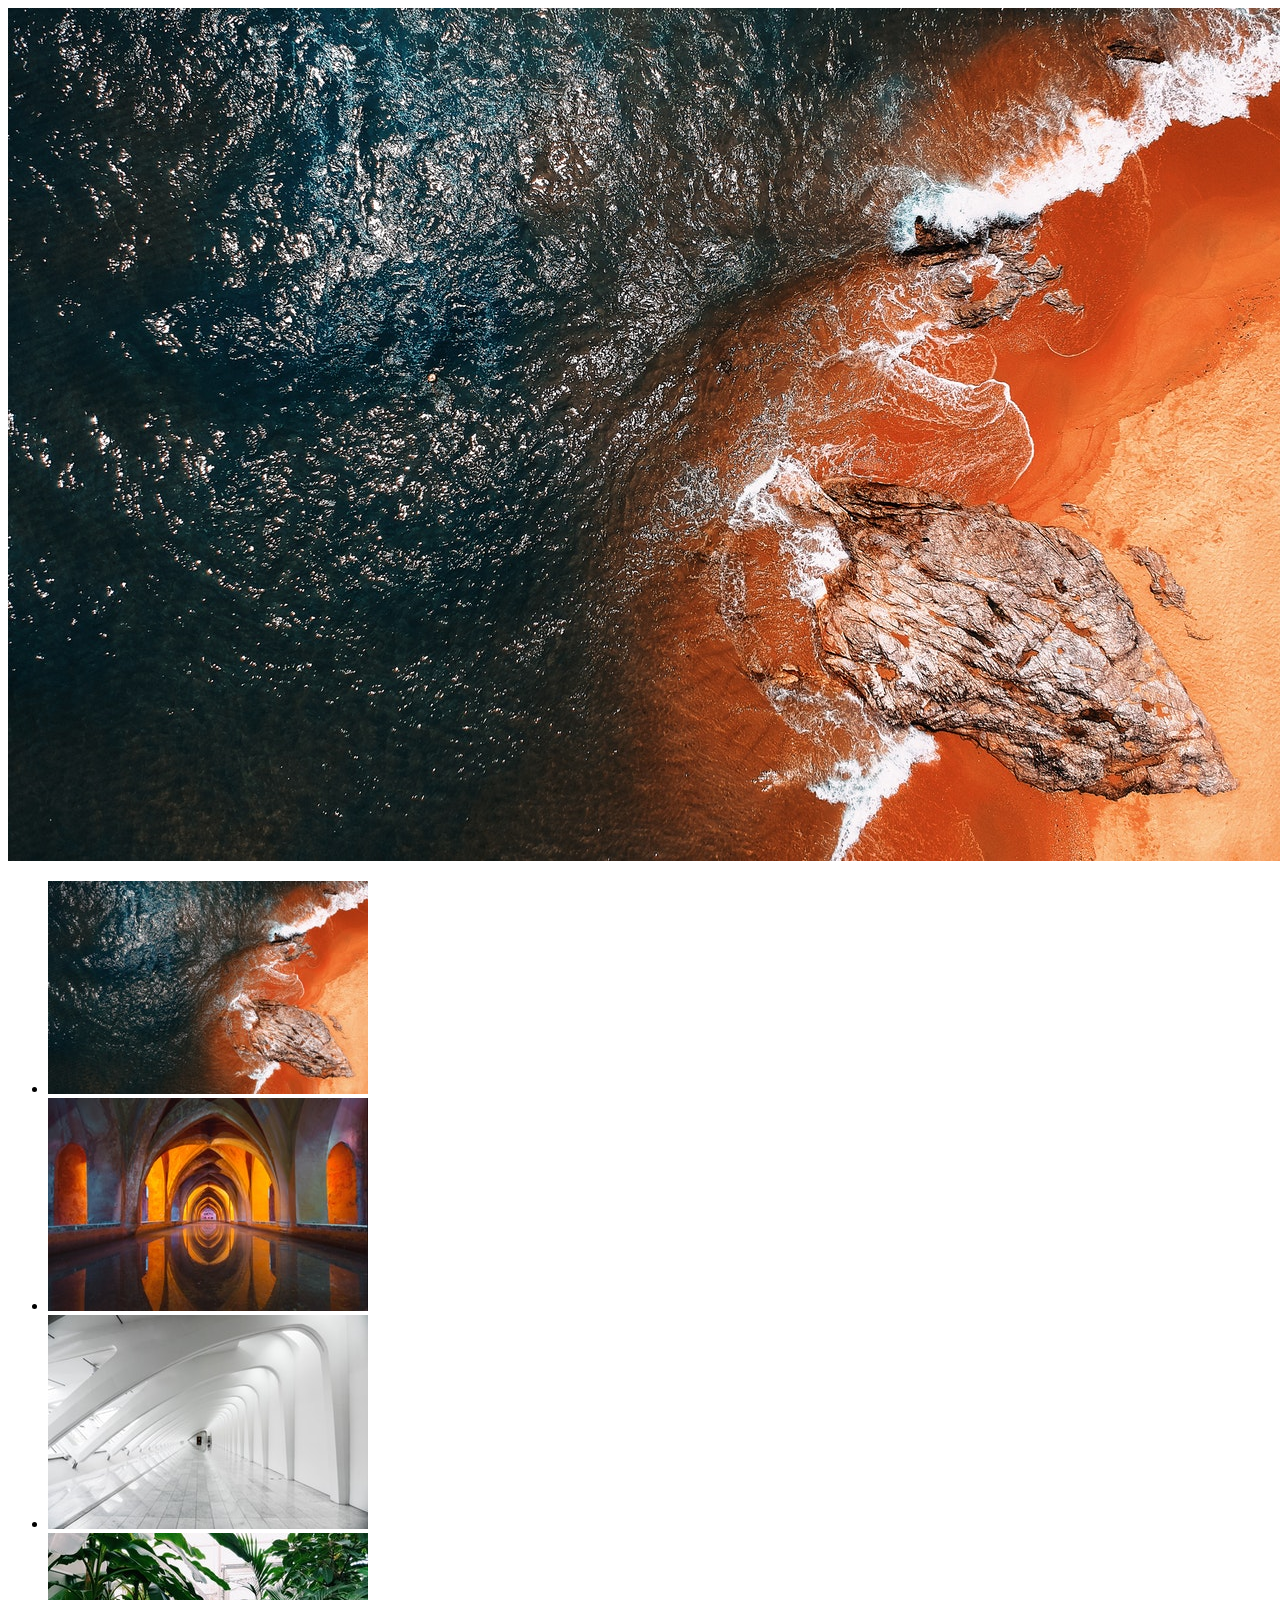
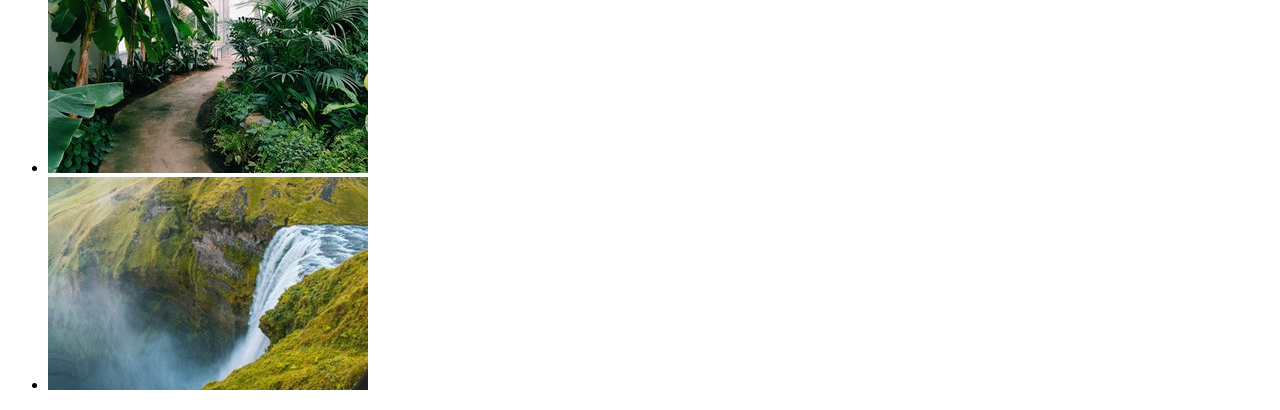
<file: JavaScript/module8/index.html>
<!DOCTYPE html>
<html lang="en">

<head>
    <meta charset="UTF-8">
    <meta name="viewport" content="width=device-width, initial-scale=1.0">
    <meta http-equiv="X-UA-Compatible" content="ie=edge">
    <title>Document</title>
</head>

<body>
    <div class="image-gallery js-image-gallery"></div>
    <script src="script.js"></script>
</body>

</html>
</file>
